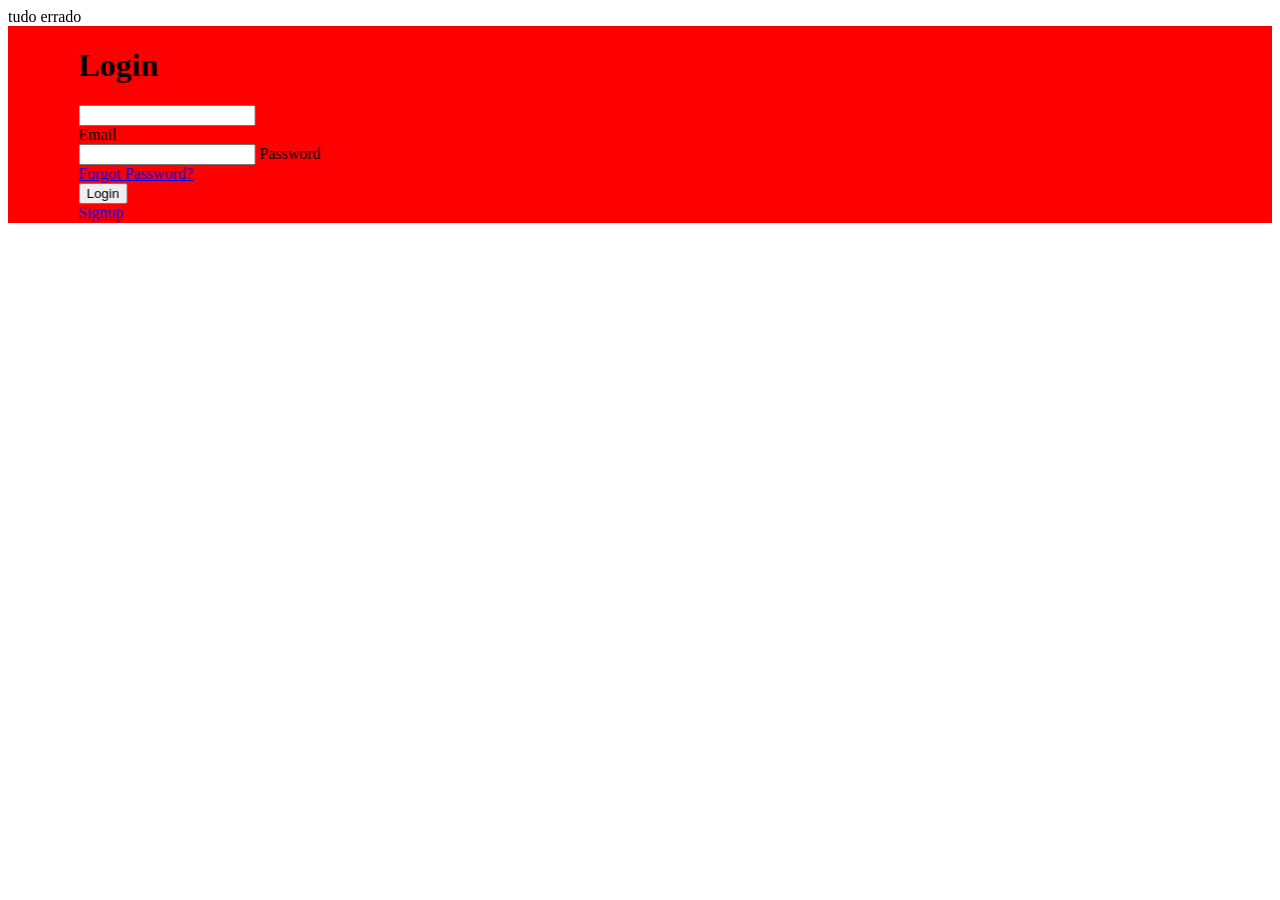
<file: index.html>
<!DOCTYPE html>

<html>
<head>
  <meta http-equiv="CONTENT-TYPE" content="text/html; charset=UTF-8">
  <link rel="stylesheet" href="style.css">
  <link rel="style.css" href="style/style.css"
  <title style="text-align: center;">tudo errado</title>
</head>
<body>
  <marquee bgcolor="red"
    direction="right"
    scoĺlamount="1000000"
    behavior="alternate">
  <div class="container">


<div class="login-box">

<h1>Login</h1>

<form action="#">

<div class="input-box">

<input type="email" required />

</div>

<label>Email</label>

<div class="input-box">

<input type="password" required />

<label>Password</label>

</div>

<div class="forgot-password">

<a href="#">Forgot Password?</a>

</div>

<button type="submit" class="btn">Login</button>

<div class="signup-link">

</div>

</form>

</div>

<a href="#">Signup</a>
   
  </marquee>
</body>
</html>
</file>
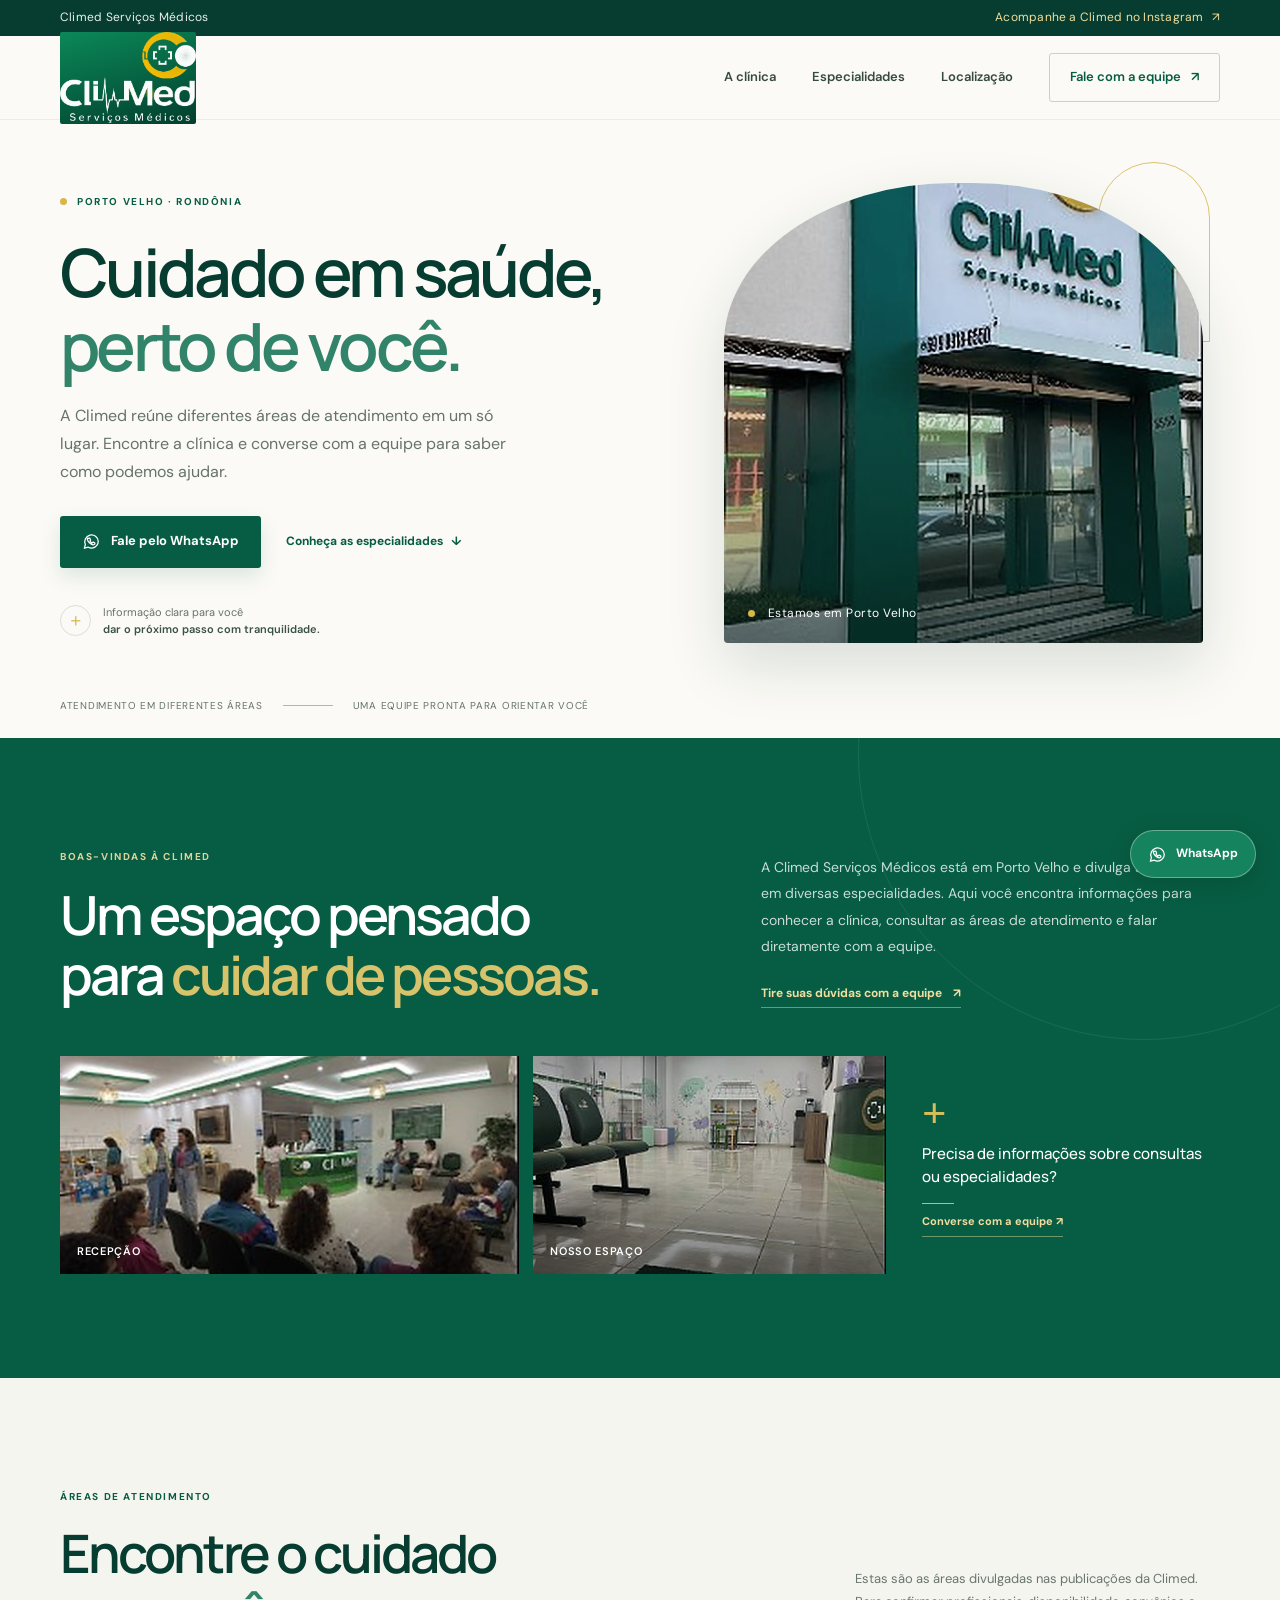
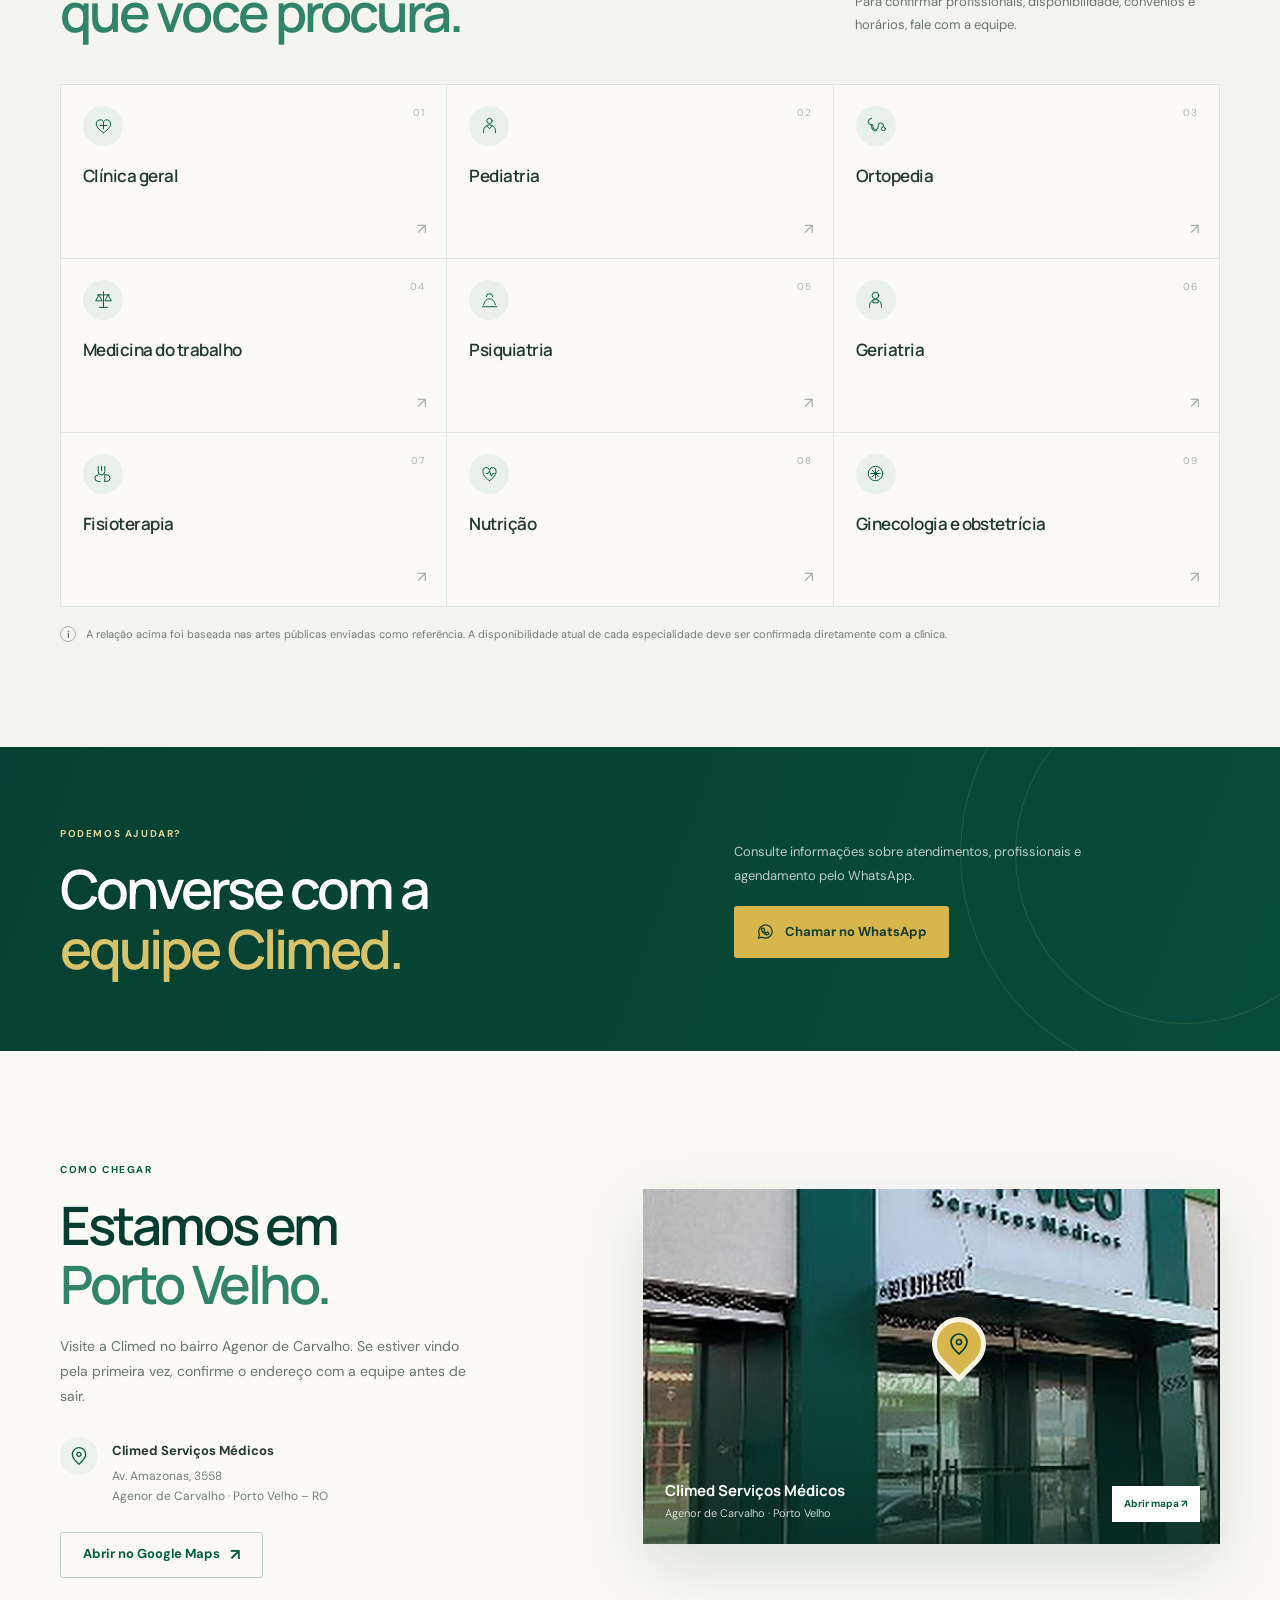
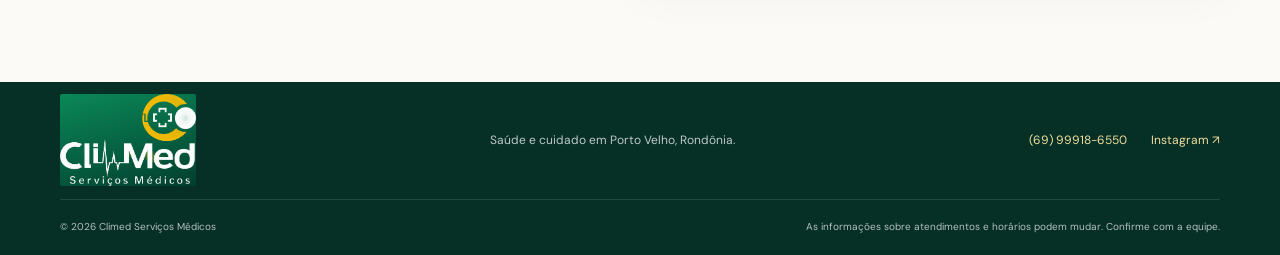
<file: site/index.html>
<!doctype html>
<html lang="pt-BR">
<head>
  <meta charset="utf-8">
  <meta name="viewport" content="width=device-width, initial-scale=1">
  <meta name="theme-color" content="#075d43">
  <meta name="description" content="Conheça a Climed Serviços Médicos em Porto Velho, RO. Consulte as áreas de atendimento divulgadas e fale com a equipe pelo WhatsApp.">
  <meta property="og:type" content="website">
  <meta property="og:locale" content="pt_BR">
  <meta property="og:title" content="Climed Serviços Médicos | Porto Velho – RO">
  <meta property="og:description" content="Cuidado em saúde perto de você. Conheça a Climed e fale com a equipe em Porto Velho.">
  <meta property="og:image" content="assets/fachada.jpg">
  <title>Climed Serviços Médicos | Porto Velho – RO</title>
  <link rel="icon" href="assets/logo-mark.png" type="image/png">
  <link rel="preconnect" href="https://fonts.googleapis.com">
  <link rel="preconnect" href="https://fonts.gstatic.com" crossorigin>
  <link href="https://fonts.googleapis.com/css2?family=DM+Sans:wght@400;500;600;700&family=Manrope:wght@400;500;600;700;800&display=swap" rel="stylesheet">
  <link rel="stylesheet" href="styles.css">
  <script type="application/ld+json">
  {
    "@context": "https://schema.org",
    "@type": "MedicalClinic",
    "name": "Climed Serviços Médicos",
    "telephone": "+55-69-99918-6550",
    "sameAs": [
      "https://www.instagram.com/climedpvh/"
    ]
  }
  </script>
</head>
<body>
  <a class="skip-link" href="#conteudo">Pular para o conteúdo</a>
  <div class="topline"><div class="wrap topline-inner"><span>Climed Serviços Médicos</span><a href="https://www.instagram.com/climedpvh/" target="_blank" rel="noopener noreferrer">Acompanhe a Climed no Instagram <span aria-hidden="true">↗</span></a></div></div>
  <header class="site-header">
    <div class="wrap header-inner">
      <a class="brand" href="#inicio" aria-label="Climed Serviços Médicos, início">
        <img class="brand-logo" src="assets/logo-climed.png" alt="Climed Serviços Médicos" width="137" height="38">
      </a>
      <button class="menu-toggle" type="button" aria-expanded="false" aria-controls="main-nav" aria-label="Abrir menu"><span></span><span></span></button>
      <nav id="main-nav" class="main-nav" aria-label="Navegação principal">
        <a href="#clinica">A clínica</a><a href="#especialidades">Especialidades</a><a href="#localizacao">Localização</a>
        <a class="nav-cta" href="https://wa.me/5569999186550?text=Ol%C3%A1%2C%20gostaria%20de%20informa%C3%A7%C3%B5es%20sobre%20a%20Climed." target="_blank" rel="noopener noreferrer">Fale com a equipe <span aria-hidden="true">↗</span></a>
      </nav>
    </div>
  </header>

  <main id="conteudo">
    <section class="hero" id="inicio">
      <div class="wrap hero-grid">
        <div class="hero-copy">
          <span class="eyebrow"><i></i> Porto Velho · Rondônia</span>
          <h1>Cuidado em saúde,<br><em>perto de você.</em></h1>
          <p class="hero-intro">A Climed reúne diferentes áreas de atendimento em um só lugar. Encontre a clínica e converse com a equipe para saber como podemos ajudar.</p>
          <div class="hero-actions">
            <a class="button button-primary" href="https://wa.me/5569999186550?text=Ol%C3%A1%2C%20gostaria%20de%20informa%C3%A7%C3%B5es%20sobre%20a%20Climed." target="_blank" rel="noopener noreferrer"><svg viewBox="0 0 24 24" aria-hidden="true"><path d="M20.5 11.8a8.5 8.5 0 0 1-12.6 7.4L3 20.5l1.3-4.8a8.5 8.5 0 1 1 16.2-3.9Z"/><path d="M8.4 8.1c.2-.4.4-.4.7-.4h.5c.2 0 .4.1.5.5l.7 1.7c.1.2.1.4 0 .6l-.5.6c-.2.2-.2.4 0 .6.5.9 1.2 1.6 2.1 2.1.2.1.4.1.6-.1l.7-.8c.2-.2.4-.2.6-.1l1.6.8c.3.2.4.3.4.5 0 .7-.4 1.4-1 1.7-.6.4-1.4.5-2.2.2-1.1-.4-2.6-1.1-4.1-2.7-1.3-1.4-2-2.9-2.2-3.9-.2-.6 0-1.2.3-1.7Z"/></svg> Fale pelo WhatsApp</a>
            <a class="text-link" href="#especialidades">Conheça as especialidades <span aria-hidden="true">↓</span></a>
          </div>
          <div class="hero-note"><span class="note-icon" aria-hidden="true">+</span><span>Informação clara para você<br><strong>dar o próximo passo com tranquilidade.</strong></span></div>
        </div>
        <div class="hero-visual">
          <div class="photo-frame"><img src="assets/fachada.jpg" alt="Fachada da Climed Serviços Médicos em Porto Velho" fetchpriority="high"><span class="photo-caption"><span class="pin-dot"></span> Estamos em Porto Velho</span></div>
          <div class="hero-accent" aria-hidden="true"></div>
        </div>
      </div>
      <div class="hero-bottom wrap"><span>Atendimento em diferentes áreas</span><span class="bottom-line"></span><span>Uma equipe pronta para orientar você</span></div>
    </section>

    <section class="intro-section section-pad" id="clinica">
      <div class="wrap intro-grid">
        <div><span class="eyebrow eyebrow-light">BOAS-VINDAS À CLIMED</span><h2>Um espaço pensado<br>para <em>cuidar de pessoas.</em></h2></div>
        <div class="intro-text"><p>A Climed Serviços Médicos está em Porto Velho e divulga atendimento em diversas especialidades. Aqui você encontra informações para conhecer a clínica, consultar as áreas de atendimento e falar diretamente com a equipe.</p><a class="arrow-link" href="https://wa.me/5569999186550?text=Ol%C3%A1%2C%20gostaria%20de%20saber%20mais%20sobre%20a%20Climed." target="_blank" rel="noopener noreferrer">Tire suas dúvidas com a equipe <span aria-hidden="true">↗</span></a></div>
      </div>
      <div class="wrap photo-strip">
        <figure class="strip-large"><img src="assets/recepcao.jpg" alt="Recepção e sala de espera da clínica" loading="lazy"><figcaption>Recepção</figcaption></figure>
        <figure><img src="assets/interior.jpg" alt="Ambiente interno da Climed" loading="lazy"><figcaption>Nosso espaço</figcaption></figure>
        <div class="strip-quote"><span class="quote-mark" aria-hidden="true">+</span><p>Precisa de informações sobre consultas ou especialidades?</p><span class="quote-line"></span><a href="https://wa.me/5569999186550?text=Ol%C3%A1%2C%20gostaria%20de%20informa%C3%A7%C3%B5es%20sobre%20atendimento%20na%20Climed." target="_blank" rel="noopener noreferrer">Converse com a equipe ↗</a></div>
      </div>
    </section>

    <section class="specialties section-pad" id="especialidades">
      <div class="wrap">
        <div class="section-heading"><div><span class="eyebrow">ÁREAS DE ATENDIMENTO</span><h2>Encontre o cuidado<br><em>que você procura.</em></h2></div><p>Estas são as áreas divulgadas nas publicações da Climed. Para confirmar profissionais, disponibilidade, convênios e horários, fale com a equipe.</p></div>
        <div class="specialty-grid">
          <article class="specialty-card"><span class="card-number">01</span><span class="spec-icon" aria-hidden="true"><svg viewBox="0 0 32 32"><path d="M16 27s-11-6.4-11-14a6 6 0 0 1 11-3 6 6 0 0 1 11 3c0 7.6-11 14-11 14Z"/><path d="M16 11v10M11 16h10"/></svg></span><h3>Clínica geral</h3><span class="card-arrow" aria-hidden="true">↗</span></article>
          <article class="specialty-card"><span class="card-number">02</span><span class="spec-icon" aria-hidden="true"><svg viewBox="0 0 32 32"><circle cx="16" cy="9" r="4"/><path d="M7 27v-3a9 9 0 0 1 18 0v3M12 17l4 4 4-4"/></svg></span><h3>Pediatria</h3><span class="card-arrow" aria-hidden="true">↗</span></article>
          <article class="specialty-card"><span class="card-number">03</span><span class="spec-icon" aria-hidden="true"><svg viewBox="0 0 32 32"><path d="M10 5a5 5 0 0 0 0 10h2v3a4 4 0 0 0 8 0v-2a4 4 0 0 1 8 0v1"/><circle cx="28" cy="21" r="3"/><path d="M10 15v3a6 6 0 0 0 6 6h2"/></svg></span><h3>Ortopedia</h3><span class="card-arrow" aria-hidden="true">↗</span></article>
          <article class="specialty-card"><span class="card-number">04</span><span class="spec-icon" aria-hidden="true"><svg viewBox="0 0 32 32"><path d="M16 4v24M7 9h18M9 9l-5 9h10L9 9Zm14 0-5 9h10l-5-9ZM10 28h12"/></svg></span><h3>Medicina do trabalho</h3><span class="card-arrow" aria-hidden="true">↗</span></article>
          <article class="specialty-card"><span class="card-number">05</span><span class="spec-icon" aria-hidden="true"><svg viewBox="0 0 32 32"><path d="M7 24c1.8-6.1 4.8-9.1 9-9.1s7.2 3 9 9.1M11 12a5 5 0 1 1 10 0"/><path d="M5 27h22"/></svg></span><h3>Psiquiatria</h3><span class="card-arrow" aria-hidden="true">↗</span></article>
          <article class="specialty-card"><span class="card-number">06</span><span class="spec-icon" aria-hidden="true"><svg viewBox="0 0 32 32"><circle cx="16" cy="10" r="5"/><path d="M7 28v-3a9 9 0 0 1 18 0v3M12 17v4h8v-4"/></svg></span><h3>Geriatria</h3><span class="card-arrow" aria-hidden="true">↗</span></article>
          <article class="specialty-card"><span class="card-number">07</span><span class="spec-icon" aria-hidden="true"><svg viewBox="0 0 32 32"><path d="M8 5v8a5 5 0 0 0 10 0V5M13 5v7M18 18h3a5 5 0 0 1 0 10h-3M18 18v10M8 18a5 5 0 0 0 0 10h3"/></svg></span><h3>Fisioterapia</h3><span class="card-arrow" aria-hidden="true">↗</span></article>
          <article class="specialty-card"><span class="card-number">08</span><span class="spec-icon" aria-hidden="true"><svg viewBox="0 0 32 32"><path d="M16 27s-10-6-10-14a5 5 0 0 1 10-2 5 5 0 0 1 10 2c0 8-10 14-10 14Z"/><path d="M11 16h3l2-4 3 8 2-4h2"/></svg></span><h3>Nutrição</h3><span class="card-arrow" aria-hidden="true">↗</span></article>
          <article class="specialty-card"><span class="card-number">09</span><span class="spec-icon" aria-hidden="true"><svg viewBox="0 0 32 32"><circle cx="16" cy="16" r="11"/><path d="M16 9v14M9 16h14M11 11l10 10M21 11 11 21"/></svg></span><h3>Ginecologia e obstetrícia</h3><span class="card-arrow" aria-hidden="true">↗</span></article>
        </div>
        <p class="section-footnote"><span aria-hidden="true">i</span> A relação acima foi baseada nas artes públicas enviadas como referência. A disponibilidade atual de cada especialidade deve ser confirmada diretamente com a clínica.</p>
      </div>
    </section>

    <section class="contact-band">
      <div class="wrap contact-band-inner"><div><span class="eyebrow eyebrow-light">PODEMOS AJUDAR?</span><h2>Converse com a<br><em>equipe Climed.</em></h2></div><div class="band-action"><p>Consulte informações sobre atendimentos, profissionais e agendamento pelo WhatsApp.</p><a class="button button-gold" href="https://wa.me/5569999186550?text=Ol%C3%A1%2C%20gostaria%20de%20informa%C3%A7%C3%B5es%20sobre%20atendimento%20na%20Climed." target="_blank" rel="noopener noreferrer"><svg viewBox="0 0 24 24" aria-hidden="true"><path d="M20.5 11.8a8.5 8.5 0 0 1-12.6 7.4L3 20.5l1.3-4.8a8.5 8.5 0 1 1 16.2-3.9Z"/><path d="M8.4 8.1c.2-.4.4-.4.7-.4h.5c.2 0 .4.1.5.5l.7 1.7c.1.2.1.4 0 .6l-.5.6c-.2.2-.2.4 0 .6.5.9 1.2 1.6 2.1 2.1.2.1.4.1.6-.1l.7-.8c.2-.2.4-.2.6-.1l1.6.8c.3.2.4.3.4.5 0 .7-.4 1.4-1 1.7-.6.4-1.4.5-2.2.2-1.1-.4-2.6-1.1-4.1-2.7-1.3-1.4-2-2.9-2.2-3.9-.2-.6 0-1.2.3-1.7Z"/></svg> Chamar no WhatsApp</a></div><span class="band-orbit orbit-one" aria-hidden="true"></span><span class="band-orbit orbit-two" aria-hidden="true"></span></div>
    </section>

    <section class="location section-pad" id="localizacao">
      <div class="wrap location-grid">
        <div class="location-copy"><span class="eyebrow">COMO CHEGAR</span><h2>Estamos em<br><em>Porto Velho.</em></h2><p class="location-lead">Visite a Climed no bairro Agenor de Carvalho. Se estiver vindo pela primeira vez, confirme o endereço com a equipe antes de sair.</p>
          <div class="address-block"><span class="address-icon" aria-hidden="true"><svg viewBox="0 0 24 24"><path d="M20 10c0 5-8 12-8 12S4 15 4 10a8 8 0 1 1 16 0Z"/><circle cx="12" cy="10" r="2.5"/></svg></span><div><strong>Climed Serviços Médicos</strong><p>Av. Amazonas, 3558<br>Agenor de Carvalho · Porto Velho – RO</p></div></div>
          <a class="button button-outline" href="https://www.google.com/maps/place/Clinica+Climed/@-8.7625125,-63.8706629,18.03z/data=!4m6!3m5!1s0x92325ca15bb009d5:0xd2326337d6bc157a!8m2!3d-8.761736!4d-63.869411!16s%2Fg%2F11ckqhdhvn" target="_blank" rel="noopener noreferrer">Abrir no Google Maps <span aria-hidden="true">↗</span></a>
        </div>
        <a class="map-card" href="https://www.google.com/maps/place/Clinica+Climed/@-8.7625125,-63.8706629,18.03z/data=!4m6!3m5!1s0x92325ca15bb009d5:0xd2326337d6bc157a!8m2!3d-8.761736!4d-63.869411!16s%2Fg%2F11ckqhdhvn" target="_blank" rel="noopener noreferrer" aria-label="Abrir a localização da Climed no Google Maps">
          <img src="assets/fachada.jpg" alt="Entrada da Clínica Climed" loading="lazy"><span class="map-shade"></span><span class="map-pin"><svg viewBox="0 0 24 24" aria-hidden="true"><path d="M20 10c0 5-8 12-8 12S4 15 4 10a8 8 0 1 1 16 0Z"/><circle cx="12" cy="10" r="2.5"/></svg></span><span class="map-label"><strong>Climed Serviços Médicos</strong><small>Agenor de Carvalho · Porto Velho</small></span><span class="map-open">Abrir mapa ↗</span>
        </a>
      </div>
    </section>
  </main>

  <footer class="site-footer">
    <div class="wrap footer-main"><a class="brand brand-footer" href="#inicio" aria-label="Climed, voltar ao início"><img class="brand-logo" src="assets/logo-climed.png" alt="Climed Serviços Médicos" width="137" height="38"></a><p>Saúde e cuidado em Porto Velho, Rondônia.</p><div class="footer-contact"><a href="tel:+5569999186550">(69) 99918-6550</a><a href="https://www.instagram.com/climedpvh/" target="_blank" rel="noopener noreferrer">Instagram <span aria-hidden="true">↗</span></a></div></div>
    <div class="wrap footer-bottom"><span>© <span id="year">2026</span> Climed Serviços Médicos</span><span>As informações sobre atendimentos e horários podem mudar. Confirme com a equipe.</span></div>
  </footer>
  <a class="floating-whatsapp" href="https://wa.me/5569999186550?text=Ol%C3%A1%2C%20gostaria%20de%20informa%C3%A7%C3%B5es%20sobre%20a%20Climed." target="_blank" rel="noopener noreferrer" aria-label="Falar com a Climed pelo WhatsApp"><svg viewBox="0 0 24 24" aria-hidden="true"><path d="M20.5 11.8a8.5 8.5 0 0 1-12.6 7.4L3 20.5l1.3-4.8a8.5 8.5 0 1 1 16.2-3.9Z"/><path d="M8.4 8.1c.2-.4.4-.4.7-.4h.5c.2 0 .4.1.5.5l.7 1.7c.1.2.1.4 0 .6l-.5.6c-.2.2-.2.4 0 .6.5.9 1.2 1.6 2.1 2.1.2.1.4.1.6-.1l.7-.8c.2-.2.4-.2.6-.1l1.6.8c.3.2.4.3.4.5 0 .7-.4 1.4-1 1.7-.6.4-1.4.5-2.2.2-1.1-.4-2.6-1.1-4.1-2.7-1.3-1.4-2-2.9-2.2-3.9-.2-.6 0-1.2.3-1.7Z"/></svg><span>WhatsApp</span></a>
  <script src="script.js" defer></script>
</body>
</html>
</file>
<file: style.css>
container {

position: relative;

width: 256px;

height: 256px;

display: flex;

justify-content: center;

align-items: center;

}

.container span {

position: absolute;

left: 0;

width: 32px;

height: 6px;

background: #204766;

border-radius: 8px;

transform-origin: 128px;
}
</file>
<file: site/styles.css>
:root{--green:#075d43;--green-deep:#064b38;--green-dark:#073d30;--green-light:#eaf2ed;--gold:#d6b64d;--gold-light:#f2df9c;--ink:#152c25;--muted:#66736c;--paper:#fbfaf6;--white:#fff;--line:#dce5de;--sans:"DM Sans",Arial,sans-serif;--display:"Manrope","DM Sans",sans-serif;--shadow:0 22px 60px rgba(13,51,38,.14)}
*{box-sizing:border-box}html{scroll-behavior:smooth;scroll-padding-top:92px}body{margin:0;background:var(--paper);color:var(--ink);font-family:var(--sans);font-size:16px;line-height:1.6;-webkit-font-smoothing:antialiased}img{display:block;width:100%;height:100%;object-fit:cover}a{color:inherit;text-decoration:none}button{font:inherit}.wrap{width:min(1160px,calc(100% - 56px));margin-inline:auto}.skip-link{position:absolute;left:16px;top:-60px;z-index:20;background:#fff;padding:12px 18px;border-radius:8px;color:var(--green)}.skip-link:focus{top:12px}.topline{background:var(--green-dark);color:#e8f0e9;font-size:12px;letter-spacing:.02em}.topline-inner{height:36px;display:flex;align-items:center;justify-content:space-between}.topline a{color:var(--gold-light)}.topline a span{margin-left:5px}.site-header{height:84px;background:rgba(251,250,246,.97);position:sticky;top:0;z-index:10;border-bottom:1px solid rgba(7,93,67,.08);backdrop-filter:blur(12px)}.header-inner{height:100%;display:flex;align-items:center;justify-content:space-between}.brand{display:inline-flex;align-items:center;gap:10px;color:var(--green);width:max-content}.brand-copy{display:flex;flex-direction:column;line-height:1}.brand-copy strong{font:800 24px/1 var(--display);letter-spacing:-1.3px}.brand-copy strong span{color:#278265}.brand-copy small{font:600 9px/1.5 var(--sans);letter-spacing:1.8px;text-transform:uppercase;color:#708078;margin-top:4px}.main-nav{display:flex;align-items:center;gap:36px;font-size:13px;font-weight:600;color:#364a41}.main-nav>a:not(.nav-cta):hover{color:var(--green)}.nav-cta{padding:13px 20px;border:1px solid rgba(7,93,67,.23);border-radius:3px;color:var(--green);transition:.2s}.nav-cta:hover{color:#fff;background:var(--green)}.nav-cta span{margin-left:7px}.menu-toggle{display:none}.hero{position:relative;padding:63px 0 0;overflow:hidden;background:var(--paper)}.hero-grid{min-height:490px;display:grid;grid-template-columns:1fr .94fr;gap:6.5%;align-items:center}.hero-copy{padding:3px 0 34px}.eyebrow{display:inline-flex;align-items:center;gap:10px;font-size:10px;letter-spacing:.16em;font-weight:700;color:var(--green);text-transform:uppercase}.eyebrow i{width:7px;height:7px;background:var(--gold);border-radius:50%}.hero h1,.section-heading h2,.intro-grid h2,.contact-band h2,.location h2{font:600 clamp(42px,5.2vw,67px)/1.11 var(--display);letter-spacing:-.055em;margin:22px 0 19px;color:var(--green-dark)}h1 em,h2 em{font-style:normal;color:#318369}.hero-intro{font-size:16px;line-height:1.75;color:#66736c;max-width:470px;margin:0}.hero-actions{display:flex;align-items:center;gap:25px;margin-top:30px}.button{display:inline-flex;min-height:52px;align-items:center;justify-content:center;gap:10px;padding:0 22px;font-size:13px;font-weight:700;border-radius:3px;transition:background .2s,color .2s,transform .2s,border .2s}.button:hover{transform:translateY(-2px)}.button svg,.floating-whatsapp svg{width:19px;height:19px;fill:none;stroke:currentColor;stroke-width:1.6;stroke-linecap:round;stroke-linejoin:round}.button-primary{background:var(--green);color:#fff;box-shadow:0 8px 20px rgba(7,93,67,.13)}.button-primary:hover{background:var(--green-dark)}.text-link{font-size:12px;font-weight:700;color:var(--green)}.text-link span{display:inline-block;margin-left:5px;transition:transform .2s}.text-link:hover span{transform:translateY(3px)}.hero-note{display:flex;align-items:center;gap:12px;margin-top:36px;color:#66736c;font-size:11px;line-height:1.55}.hero-note strong{color:#3b5146;font-weight:600}.note-icon{height:31px;width:31px;display:grid;place-items:center;border:1px solid #d8e1da;border-radius:50%;color:var(--gold);font:400 20px var(--display)}.hero-visual{position:relative;height:460px;margin:0 17px 30px 0}.photo-frame{position:absolute;inset:0 0 0 30px;overflow:hidden;border-radius:48% 48% 4px 4px / 35% 35% 4px 4px;z-index:1;box-shadow:var(--shadow)}.photo-frame img{object-position:50% 53%;filter:saturate(.83)}.photo-frame:after{content:"";position:absolute;inset:40% 0 0;background:linear-gradient(transparent,rgba(2,29,21,.52))}.photo-caption{position:absolute;z-index:2;bottom:20px;left:24px;color:white;font-size:12px;letter-spacing:.04em}.pin-dot{display:inline-block;width:7px;height:7px;background:var(--gold);border-radius:50%;margin-right:9px}.hero-accent{position:absolute;width:112px;height:180px;border:1px solid var(--gold);right:-7px;top:-21px;border-radius:80px 80px 0 0;opacity:.8}.hero-bottom{height:65px;display:flex;align-items:center;gap:20px;color:#64736b;font-size:10px;letter-spacing:.07em;text-transform:uppercase}.bottom-line{height:1px;width:50px;background:var(--gold)}.section-pad{padding:104px 0}.intro-section{background:var(--green);color:#fff;position:relative;overflow:hidden}.intro-section:before{content:"";position:absolute;width:570px;height:570px;border:1px solid rgba(255,255,255,.08);border-radius:50%;right:-150px;top:-270px}.intro-grid{display:grid;grid-template-columns:1fr .8fr;gap:11%;align-items:end;position:relative;z-index:1}.eyebrow-light{color:#e1d39b}.intro-grid h2,.contact-band h2{font-size:clamp(38px,4.5vw,54px);color:white;margin:17px 0 0}.intro-grid h2 em,.contact-band h2 em{color:#d7c36b}.intro-text p{color:rgba(255,255,255,.78);font-size:14px;line-height:1.9;margin:0 0 19px}.arrow-link{font-weight:700;font-size:12px;color:#f2dda0;border-bottom:1px solid rgba(242,221,160,.45);padding-bottom:6px}.arrow-link span{margin-left:8px}.photo-strip{display:grid;grid-template-columns:1.12fr .86fr .78fr;gap:14px;margin-top:52px;position:relative;z-index:1}.photo-strip figure{margin:0;position:relative;min-width:0;height:218px;overflow:hidden}.photo-strip figure:after{content:"";position:absolute;inset:50% 0 0;background:linear-gradient(transparent,rgba(0,0,0,.5))}.photo-strip img{transition:transform .5s;filter:saturate(.83)}.photo-strip figure:hover img{transform:scale(1.04)}.photo-strip figcaption{position:absolute;bottom:14px;left:17px;z-index:1;color:white;font-size:11px;font-weight:600;letter-spacing:.06em;text-transform:uppercase}.strip-quote{padding:17px 12px 14px 22px;display:flex;flex-direction:column;align-items:flex-start;justify-content:center}.quote-mark{font:600 43px/.75 Georgia;color:#d6bd5c}.strip-quote p{font:500 15px/1.55 var(--display);color:#fff;margin:12px 0 15px}.quote-line{height:1px;width:32px;background:var(--gold);margin-bottom:9px}.strip-quote small{font-size:9px;letter-spacing:.09em;color:rgba(255,255,255,.65);text-transform:uppercase}.specialties{background:#f5f5ef}.section-heading{display:flex;justify-content:space-between;align-items:end;gap:45px;margin-bottom:42px}.section-heading h2,.location h2{font-size:clamp(38px,4.4vw,53px);margin:16px 0 0}.section-heading>p{max-width:365px;margin:0 0 5px;color:#69766e;font-size:13px;line-height:1.8}.specialty-grid{display:grid;grid-template-columns:repeat(3,1fr);border-left:1px solid var(--line);border-top:1px solid var(--line)}.specialty-card{position:relative;min-height:174px;padding:21px 22px 18px;background:#fbfaf6;border-right:1px solid var(--line);border-bottom:1px solid var(--line);transition:background .2s,transform .2s}.specialty-card:hover{background:#fff;z-index:1;transform:translateY(-2px);box-shadow:0 8px 24px rgba(22,57,41,.08)}.card-number{position:absolute;top:20px;right:21px;font-size:10px;letter-spacing:.1em;color:#aab5ac}.spec-icon{width:40px;height:40px;display:grid;place-items:center;border-radius:50%;background:#eaf1eb;color:var(--green)}.spec-icon svg{width:21px;height:21px;fill:none;stroke:currentColor;stroke-width:1.5;stroke-linecap:round;stroke-linejoin:round}.specialty-card h3{font:600 17px/1.4 var(--display);letter-spacing:-.03em;margin:18px 0 0;color:#213a2f}.card-arrow{position:absolute;right:20px;bottom:17px;color:#9da99f;font-size:15px;transition:color .2s,transform .2s}.specialty-card:hover .card-arrow{color:var(--green);transform:translate(2px,-2px)}.section-footnote{display:flex;gap:10px;align-items:flex-start;color:#717e75;font-size:11px;line-height:1.6;margin:19px 0 0}.section-footnote span{flex:0 0 16px;width:16px;height:16px;display:grid;place-items:center;border:1px solid #a3b2a7;border-radius:50%;font-size:10px;font-weight:700}.contact-band{position:relative;overflow:hidden;background:var(--green-dark);color:white;padding:72px 0}.contact-band:before{content:"";position:absolute;inset:0;background:linear-gradient(110deg,rgba(7,93,67,.1),rgba(7,93,67,.46))}.contact-band-inner{display:grid;grid-template-columns:1fr .72fr;align-items:center;position:relative;z-index:1}.contact-band h2{margin:14px 0 0;font-size:clamp(39px,4.5vw,54px)}.band-action{max-width:360px}.band-action p{font-size:13px;color:rgba(255,255,255,.73);line-height:1.8;margin:0 0 19px}.button-gold{background:var(--gold);color:#163c2d}.button-gold:hover{background:#e5cc70}.band-orbit{position:absolute;border:1px solid rgba(222,205,125,.15);border-radius:50%;pointer-events:none}.orbit-one{width:450px;height:450px;right:-190px;top:-190px}.orbit-two{width:340px;height:340px;right:-135px;top:-135px}.location{background:#fbfaf6}.location-grid{display:grid;grid-template-columns:.83fr 1fr;gap:9%;align-items:center}.location h2{margin-bottom:20px}.location-lead{max-width:420px;font-size:14px;line-height:1.8;color:#68766d}.address-block{display:flex;align-items:flex-start;gap:14px;margin:27px 0 25px}.address-icon{width:38px;height:38px;flex:0 0 38px;background:#edf2ed;border-radius:50%;display:grid;place-items:center;color:var(--green)}.address-icon svg{width:20px;fill:none;stroke:currentColor;stroke-width:1.5;stroke-linejoin:round}.address-block strong{font-size:13px;color:#233b30}.address-block p{margin:5px 0 0;color:#738078;font-size:12px;line-height:1.65}.button-outline{border:1px solid rgba(7,93,67,.28);color:var(--green);min-height:46px}.button-outline:hover{background:var(--green);color:#fff}.button-outline span{font-size:16px}.map-card{height:355px;display:block;position:relative;overflow:hidden;box-shadow:var(--shadow);background:#e7eee8}.map-card>img{transition:transform .5s;filter:saturate(.78)}.map-card:hover>img{transform:scale(1.035)}.map-shade{position:absolute;inset:40% 0 0;background:linear-gradient(transparent,rgba(4,42,29,.68))}.map-pin{position:absolute;width:54px;height:54px;background:var(--gold);border:5px solid rgba(255,255,255,.85);border-radius:50% 50% 50% 0;transform:rotate(-45deg);top:36%;left:50%;display:grid;place-items:center;box-shadow:0 7px 18px rgba(0,0,0,.2)}.map-pin svg{width:24px;transform:rotate(45deg);fill:none;stroke:var(--green-dark);stroke-width:1.7;stroke-linejoin:round}.map-label{position:absolute;left:22px;bottom:21px;color:#fff;display:flex;flex-direction:column}.map-label strong{font:700 15px var(--display)}.map-label small{font-size:11px;color:rgba(255,255,255,.78);margin-top:4px}.map-open{position:absolute;right:20px;bottom:22px;background:white;color:var(--green);font-size:10px;font-weight:700;padding:10px 12px}.site-footer{background:#062f25;color:#fff}.footer-main{min-height:118px;display:flex;align-items:center;justify-content:space-between;border-bottom:1px solid rgba(255,255,255,.12)}.brand-footer{color:white}.brand-footer .brand-copy small{color:rgba(255,255,255,.78)}.brand-footer .brand-copy strong span{color:#a9c5b4}.footer-main>p{font-size:12px;color:rgba(255,255,255,.74)}.footer-contact{display:flex;gap:24px;font-size:12px;color:#f1df9f}.footer-contact a:hover{text-decoration:underline}.footer-bottom{min-height:55px;display:flex;align-items:center;justify-content:space-between;gap:20px;color:rgba(255,255,255,.7);font-size:10px}.floating-whatsapp{position:fixed;z-index:8;right:24px;bottom:22px;min-height:48px;display:flex;align-items:center;gap:9px;padding:0 17px;background:#15835d;border:1px solid rgba(255,255,255,.34);border-radius:30px;color:#fff;box-shadow:0 5px 22px rgba(1,40,27,.24);font-size:12px;font-weight:700;transition:transform .2s,background .2s}.floating-whatsapp:hover{transform:translateY(-3px);background:#096747}:focus-visible{outline:3px solid #be9e33;outline-offset:3px}
@media(max-width:900px){.wrap{width:min(100% - 42px,700px)}.main-nav{gap:20px}.hero{padding-top:38px}.hero-grid{gap:3%;min-height:420px}.hero-visual{height:390px;margin-right:14px}.hero h1{font-size:clamp(40px,6vw,56px)}.hero-intro{font-size:14px}.hero-actions{gap:15px;flex-wrap:wrap}.photo-strip{grid-template-columns:1fr 1fr}.strip-quote{grid-column:1/-1;min-height:145px;padding:20px 5px}.strip-quote p{max-width:470px}.section-pad{padding:82px 0}.specialty-card{min-height:164px;padding:18px}.location-grid{gap:5%}.map-card{height:320px}}
@media(max-width:650px){html{scroll-padding-top:74px}.wrap{width:calc(100% - 36px)}.topline-inner{height:32px;font-size:10px}.topline-inner>span{display:none}.topline-inner{justify-content:flex-end}.site-header{height:70px}.brand-copy strong{font-size:22px}.menu-toggle{display:flex;width:44px;height:44px;flex-direction:column;align-items:center;justify-content:center;gap:6px;background:transparent;border:1px solid rgba(7,93,67,.2);border-radius:3px;color:var(--green);cursor:pointer}.menu-toggle span{width:17px;height:1.5px;background:currentColor;transition:transform .2s}.menu-toggle[aria-expanded="true"] span:first-child{transform:translateY(3.8px) rotate(45deg)}.menu-toggle[aria-expanded="true"] span:last-child{transform:translateY(-3.8px) rotate(-45deg)}.main-nav{position:absolute;display:none;left:0;right:0;top:70px;padding:12px 18px 20px;background:var(--paper);border-bottom:1px solid var(--line);box-shadow:0 12px 20px rgba(9,45,32,.08);align-items:stretch;gap:0;flex-direction:column}.main-nav.is-open{display:flex}.main-nav>a:not(.nav-cta){padding:14px 4px;border-bottom:1px solid #e9ede8}.nav-cta{margin-top:14px;text-align:center}.hero{padding-top:27px}.hero-grid{display:flex;flex-direction:column;align-items:stretch;gap:3px}.hero-copy{padding:0}.eyebrow{font-size:9px}.hero h1{font-size:clamp(43px,12.2vw,57px);margin:17px 0 14px}.hero-intro{font-size:14px;line-height:1.7;max-width:500px}.hero-actions{margin-top:22px;gap:16px}.button{min-height:49px;padding-inline:17px;font-size:12px}.text-link{font-size:11px}.hero-note{margin-top:20px}.hero-visual{height:340px;margin:23px 12px 0 0}.photo-frame{inset:0 0 0 13px;border-radius:46% 46% 3px 3px / 30% 30% 3px 3px}.photo-frame img{object-position:50% 54%}.photo-caption{left:17px;bottom:15px;font-size:10px}.hero-accent{width:75px;height:118px;right:-5px;top:-13px}.hero-bottom{height:55px;gap:11px;font-size:8px;letter-spacing:.04em}.bottom-line{width:23px}.section-pad{padding:69px 0}.intro-grid{grid-template-columns:1fr;gap:24px}.intro-grid h2,.contact-band h2{font-size:40px;margin-top:12px}.intro-text p{font-size:13px}.photo-strip{margin-top:34px;gap:9px}.photo-strip figure{height:168px}.photo-strip figure:first-child{grid-column:1/-1;height:215px}.photo-strip figure:nth-child(2){height:170px}.strip-quote{grid-column:auto;padding:12px 4px 12px 12px;min-height:170px}.strip-quote p{font-size:13px}.section-heading{display:block;margin-bottom:30px}.section-heading h2,.location h2{font-size:40px;margin-top:12px}.section-heading>p{font-size:12px;margin-top:16px}.specialty-grid{grid-template-columns:repeat(2,minmax(0,1fr))}.specialty-card{min-height:148px;padding:15px 13px}.card-number{top:15px;right:13px;font-size:9px}.spec-icon{width:36px;height:36px}.specialty-card h3{font-size:14px;margin-top:15px;padding-right:5px}.card-arrow{right:12px;bottom:12px}.section-footnote{font-size:10px}.contact-band{padding:57px 0}.contact-band-inner{grid-template-columns:1fr;gap:24px}.contact-band h2{font-size:41px}.band-action p{font-size:12px}.location-grid{grid-template-columns:1fr;gap:30px}.location-lead{font-size:13px}.map-card{height:280px}.map-label{left:15px;bottom:17px}.map-label strong{font-size:13px}.map-open{right:13px;bottom:16px;padding:9px;font-size:9px}.footer-main{padding:24px 0;align-items:flex-start;flex-direction:column;gap:14px}.footer-main>p{margin:0;font-size:11px}.footer-contact{gap:20px;font-size:11px}.footer-bottom{padding:14px 0;align-items:flex-start;flex-direction:column;gap:4px;font-size:9px}.floating-whatsapp{right:14px;bottom:14px;min-height:46px;padding:0 13px}.floating-whatsapp span{font-size:11px}}
@media(prefers-reduced-motion:reduce){*,*::before,*::after{scroll-behavior:auto!important;transition-duration:.01ms!important;animation-duration:.01ms!important;animation-iteration-count:1!important}}
.strip-quote a{font-size:11px;font-weight:700;color:#f2dda0;border-bottom:1px solid rgba(242,221,160,.45);padding-bottom:5px}
.brand-logo{width:137px;height:38px;object-fit:contain;flex:0 0 auto}@media(max-width:650px){.brand-logo{width:125px;height:auto}}
.brand{height:92px;gap:0}.brand-logo{width:136px;height:92px;display:block;object-fit:contain;background:linear-gradient(165deg,#0b8858 0%,#066343 52%,#023e2d 100%);border-radius:2px}@media(max-width:650px){.site-header{height:90px}.brand{height:86px}.brand-logo{width:128px;height:86px}.main-nav{top:90px}}
</file>
